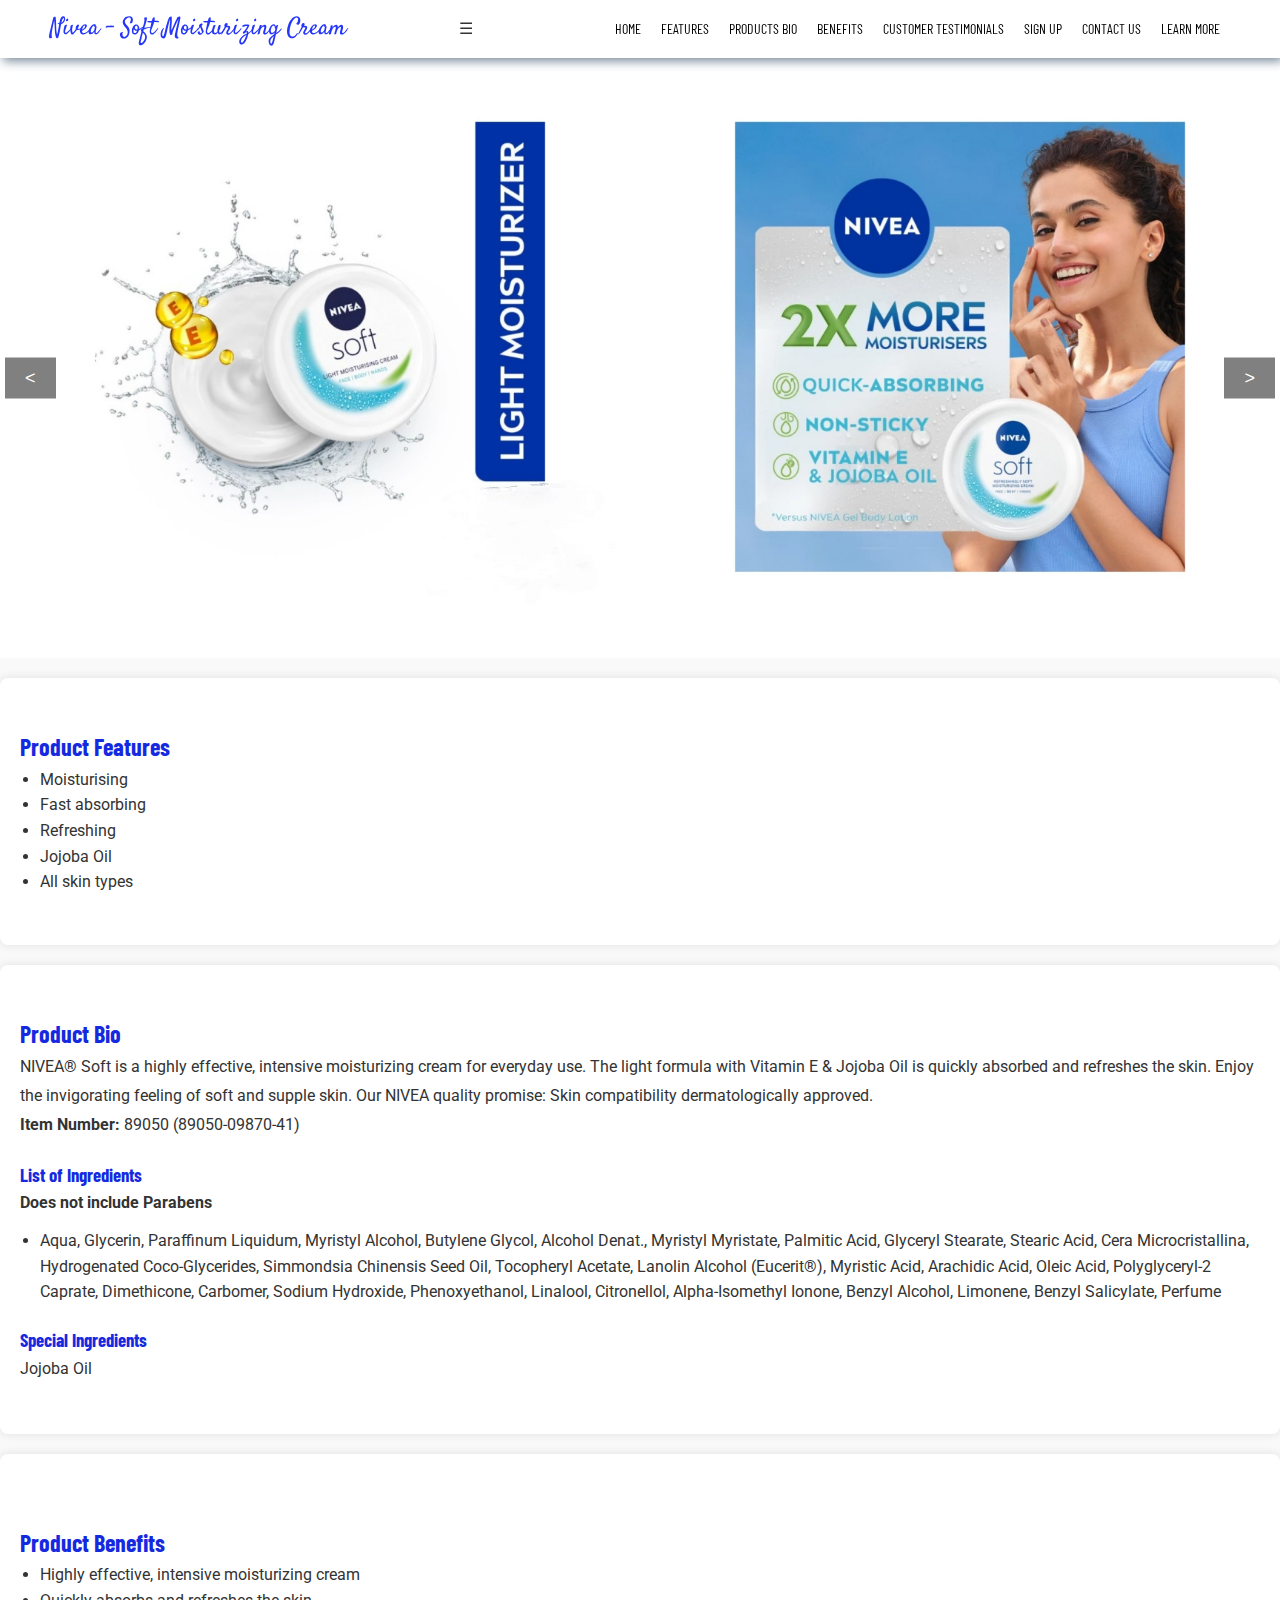
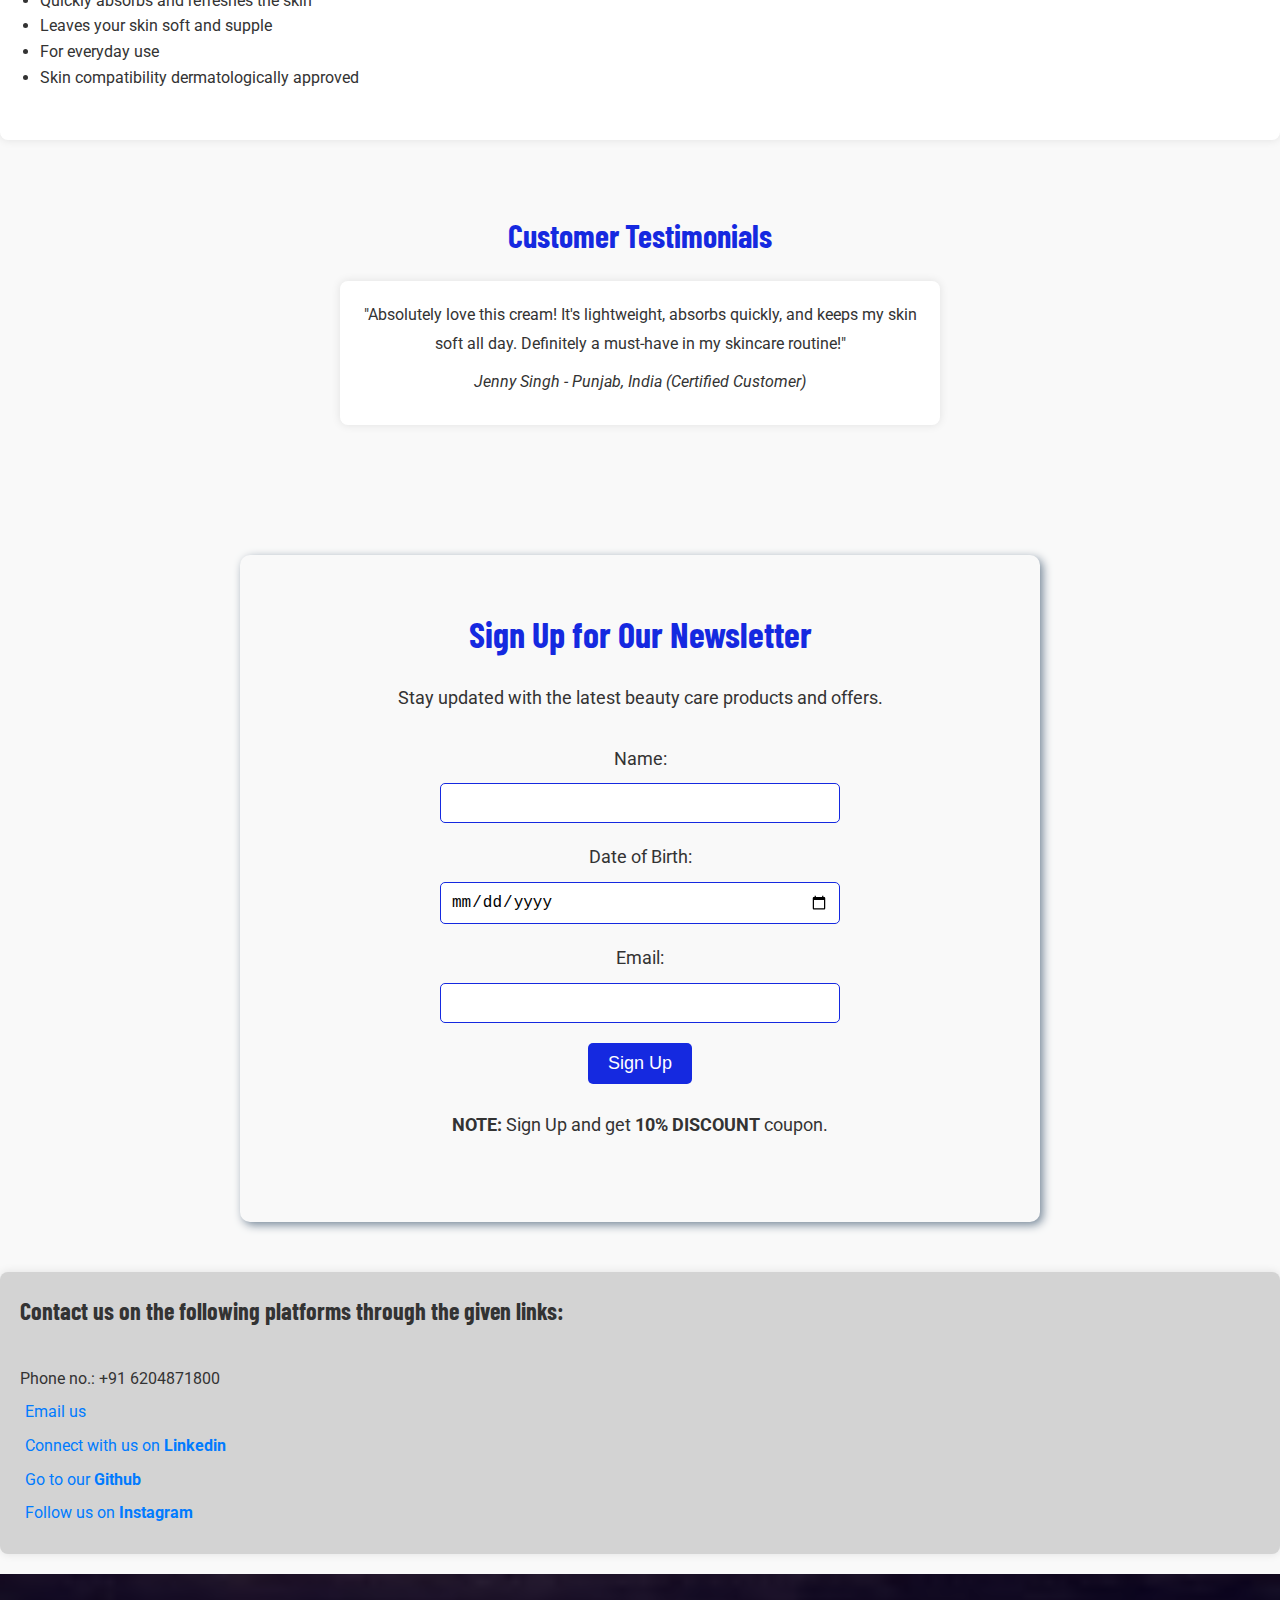
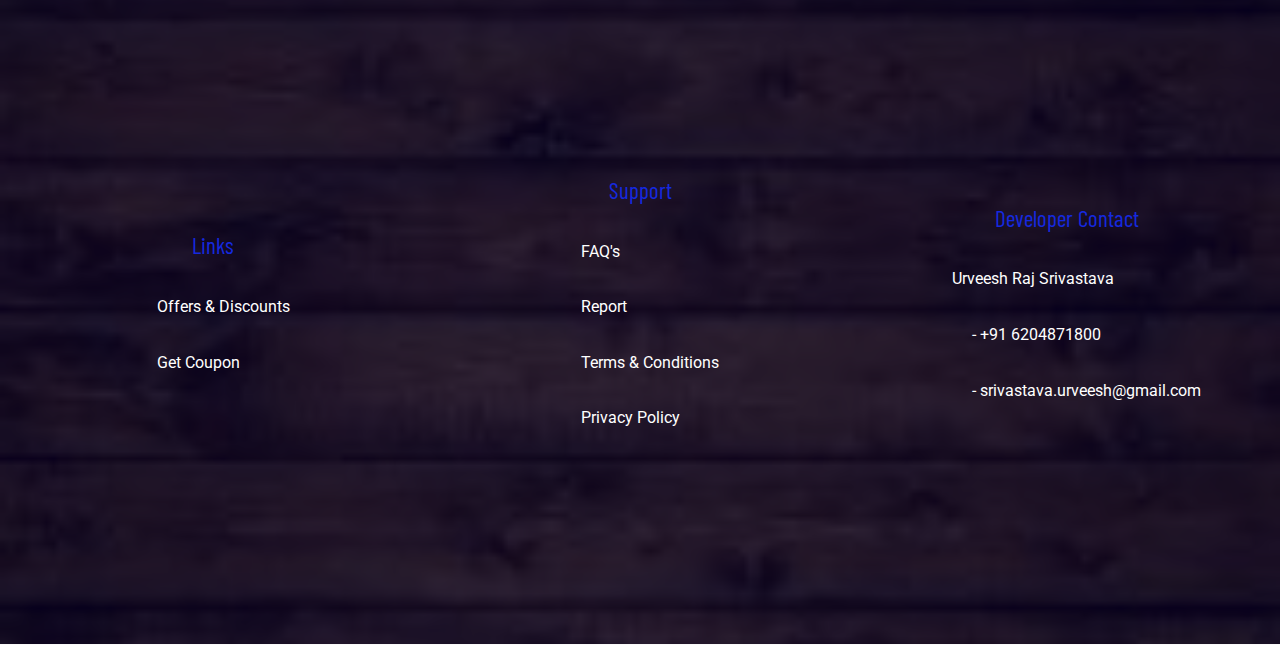
<file: TASK 1/index.html>
<!DOCTYPE html>
<html lang="en">
<head>
    <meta charset="UTF-8">
    <meta name="viewport" content="width=device-width, initial-scale=1.0">
    <title>Beauty Care Product</title>
    <link rel="stylesheet" href="index.css">
</head>
<body>
    <section class="nav-bar">
        <div class="logo">Nivea - Soft Moisturizing Cream</div>
        <div class="hamburger" id="hamburger">
            &#9776;
        </div>
        <ul class="menu" id="menu">
            <li><a href="#home">Home</a></li>
            <li><a href="#features">Features</a></li>
            <li><a href="#products-bio">Products Bio</a></li>
            <li><a href="#benefits">Benefits</a></li>
            <li><a href="#testimonials">Customer Testimonials</a></li>
            <li><a href="#sign-up">Sign Up</a></li>
            <li><a href="#contact-us">Contact Us</a></li>
            <li><a href="#learn-more">Learn More</a></li>
        </ul>
    </section>

    <section id="home" class="hero-slider">
        <div class="slider">
            <div class="slide active" style="background-image: url('image1.jpg');"></div>
            <div class="slide" style="background-image: url('image2.jpg');"></div>
            <div class="slide" style="background-image: url('image3.jpg');"></div>
            <div class="slide" style="background-image: url('image4.jpg');"></div>
            <div class="slide" style="background-image: url('image5.jpg');"></div>
            <div class="slide" style="background-image: url('image6.jpg');"></div>
            <div class="slide" style="background-image: url('image7.jpg');"></div>
            <div class="slide" style="background-image: url('image8.jpg');"></div>
            <div class="slide" style="background-image: url('image9.jpg');"></div>
            <div class="slide" style="background-image: url('image10.jpg');"></div>
        </div>
        <div class="slider-controls">
            <button id="prev">&lt;</button>
            <button id="next">&gt;</button>
        </div>
    </section>

    <section id="features" class="product-features">
        <h2>Product Features</h2>
        <ul>
            <li>Moisturising</li>
            <li>Fast absorbing</li>
            <li>Refreshing</li>
            <li>Jojoba Oil</li>
            <li>All skin types</li>
        </ul>
    </section>

    <section id="products-bio" class="product-bio">
        <h2>Product Bio</h2>
        <p>NIVEA® Soft is a highly effective, intensive moisturizing cream for everyday use. The light formula with Vitamin E & Jojoba Oil is quickly absorbed and refreshes the skin. Enjoy the invigorating feeling of soft and supple skin. Our NIVEA quality promise: Skin compatibility dermatologically approved.</p>
        <p><b>Item Number:</b> 89050 (89050-09870-41)</p>
        <h3>List of Ingredients</h3>
        <p><b>Does not include Parabens</b></p>
        <ul>
            <li>Aqua, Glycerin, Paraffinum Liquidum, Myristyl Alcohol, Butylene Glycol, Alcohol Denat., Myristyl Myristate, Palmitic Acid, Glyceryl Stearate, Stearic Acid, Cera Microcristallina, Hydrogenated Coco-Glycerides, Simmondsia Chinensis Seed Oil, Tocopheryl Acetate, Lanolin Alcohol (Eucerit®), Myristic Acid, Arachidic Acid, Oleic Acid, Polyglyceryl-2 Caprate, Dimethicone, Carbomer, Sodium Hydroxide, Phenoxyethanol, Linalool, Citronellol, Alpha-Isomethyl Ionone, Benzyl Alcohol, Limonene, Benzyl Salicylate, Perfume</li>
        </ul>
        <h3>Special Ingredients</h3>
        <p>Jojoba Oil</p>
    </section>

    <section id="benefits" class="product-benefits">
        <h2>Product Benefits</h2>
        <ul>
            <li>Highly effective, intensive moisturizing cream</li>
            <li>Quickly absorbs and refreshes the skin</li>
            <li>Leaves your skin soft and supple</li>
            <li>For everyday use</li>
            <li>Skin compatibility dermatologically approved</li>
        </ul>
    </section>

    <section id="testimonials" class="testimonials-section">
        <h2>Customer Testimonials</h2>
        <div class="testimonial">
            <div class="testimonial-text">
                <p>"Absolutely love this cream! It's lightweight, absorbs quickly, and keeps my skin soft all day. Definitely a must-have in my skincare routine!"</p>
                <span class="customer-name">Jenny Singh - Punjab, India (Certified Customer)</span>
            </div>
        </div>
        <div class="testimonial">
            <div class="testimonial-text">
                <p>"I've been using Nivea Soft for years and it's always reliable. Perfect for sensitive skin like mine, no irritation and always leaves my face feeling hydrated."</p>
                <span class="customer-name">Aryan Mehta - Delhi, India (Certified Customer)</span>
            </div>
        </div>
        <div class="testimonial">
            <div class="testimonial-text">
                <p>"This cream is fantastic! It has a pleasant scent, doesn't feel greasy at all, and works wonders on dry patches. Highly recommend!"</p>
                <span class="customer-name">Rohit Yadav, Haryana India (Certified Customer)</span>
            </div>
        </div>
        <div class="testimonial">
            <div class="testimonial-text">
                <p>"I'm amazed at how quickly this cream absorbs into my skin! It's great under makeup and has improved the texture of my skin noticeably."</p>
                <span class="customer-name">Anne Mary - Kerala, India (Certified Customer)</span>
            </div>
        </div>
        <div class="testimonial">
            <div class="testimonial-text">
                <p>"This cream didn't work well under my makeup. It caused my foundation to pill and didn't provide a smooth base. Had to switch to another moisturizer."</p>
                <span class="customer-name">Khushi Kumari - Andhra Pradesh, India (Certified Customer)</span>
            </div>
        </div>
    </section>

    <section id="sign-up" class="newsletter-sign-up">
        <h2>Sign Up for Our Newsletter</h2>
        <p>Stay updated with the latest beauty care products and offers.</p>
        <form id="sign-up-form">
            <label for="name">Name:</label>
            <input type="text" id="name" name="name" required>
            <label for="dob">Date of Birth:</label>
            <input type="date" id="dob" name="dob" required>
            <label for="email">Email:</label>
            <input type="email" id="email" name="email" required>
            <button type="submit">Sign Up</button>
            <br>
            <p><b>NOTE:</b> Sign Up and get <b>10% DISCOUNT</b> coupon.</p>
        </form>
    </section>

    <section id="contact-us">
        <h2>Contact us on the following platforms through the given links:</h2>
        <br>
        <div>
            <p id="aboutMe">
                <ul id="Contact">
                    <li>Phone no.: +91 6204871800</li>
                    <li><a href="mailto:srivastava.urveesh@gmail.com"><i class="bi bi-envelope-open"></i> Email us</a></li>
                    <li><a href="https://www.linkedin.com/in/urveesh-raj-srivastava-b7501626a"><i class="bi bi-linkedin"></i> Connect with us on <b>Linkedin</b></a></li>
                    <li><a href="https://github.com/Urveeshraj"><i class="bi bi-github"></i> Go to our <b>Github</b></a></li>
                    <li><a href="https://www.instagram.com/urveesh.raj?igsh=MWZtdXd0YnhuZm4="><i class="bi bi-instagram"></i> Follow us on <b>Instagram</b></a></li>
                </ul>
            </p>
        </div>
    </section>

    <section id="learn-more" class="footer">
        <div class="links">
            <h3>Links</h3>
            <ul>
                <li>Offers & Discounts</li>
                <li>Get Coupon</li>
            </ul>
        </div>
        <div class="links">
            <h3>Support</h3>
            <ul>
                <li>FAQ's</li>
                <li>Report</li>
                <li>Terms & Conditions</li>
                <li>Privacy Policy</li>
            </ul>
        </div>
        <div class="links">
            <h3>Developer Contact</h3>
            <ul>
                <li>Urveesh Raj Srivastava</li>
                <ul>
                    <li>- +91 6204871800</li>
                    <li>- srivastava.urveesh@gmail.com</li>
                </ul>
            </ul>
        </div>
    </section>

    <script src="index.js"></script>
</body>
</html>
</file>
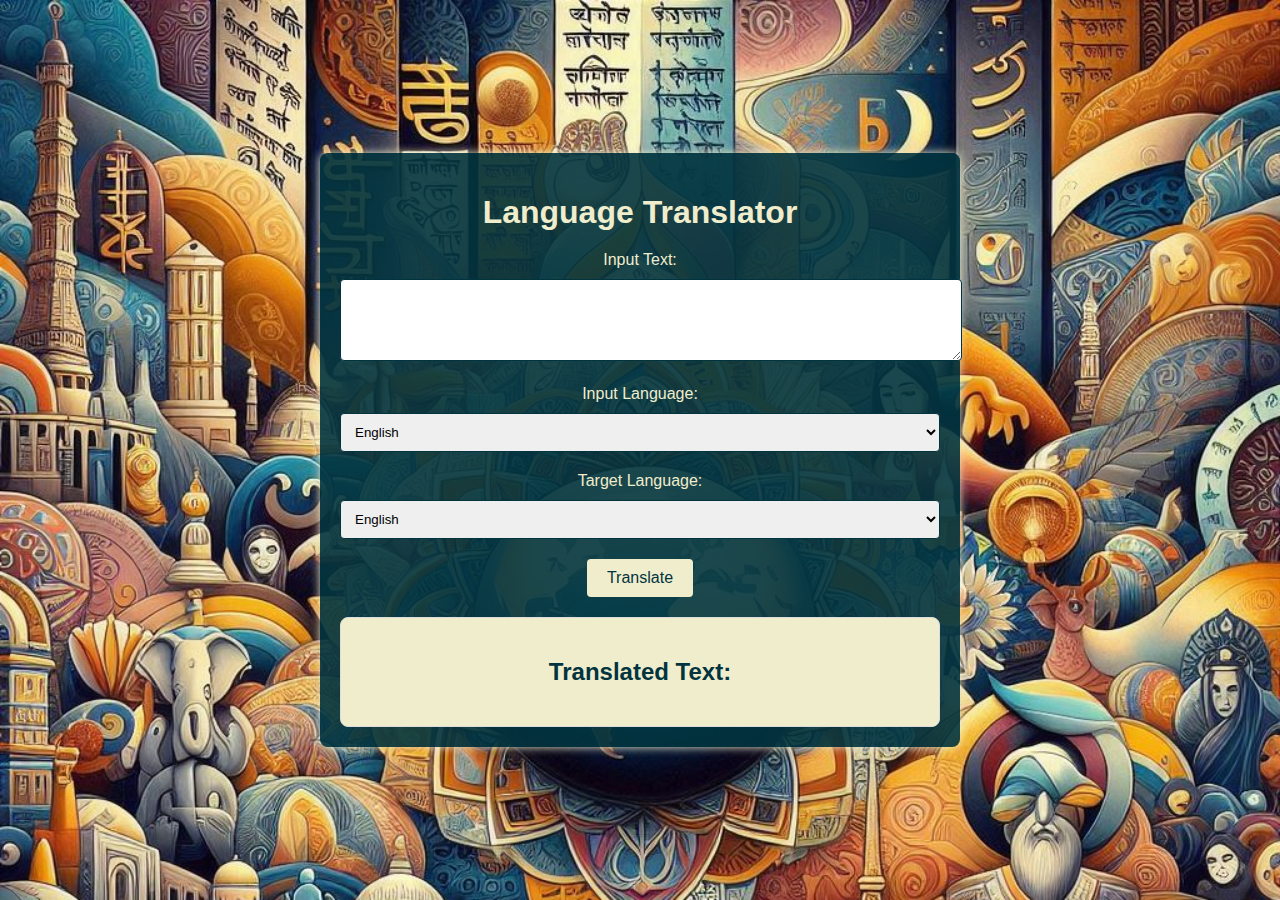
<file: TASK 2/index.html>
<!DOCTYPE html>
<html lang="en">
<head>
    <meta charset="UTF-8">
    <meta name="viewport" content="width=device-width, initial-scale=1.0">
    <title>Language Translator</title>
    <link rel="stylesheet" href="styles.css">
</head>
<body>
    <div class="container">
        <h1>Language Translator</h1>
        <form id="translator-form">
            <label for="input-text">Input Text:</label>
            <textarea id="input-text" rows="4" cols="50"></textarea>
            <label for="original-language-select">Input Language:</label>
            <select id="original-language-select">
                <option value="en">English</option>
                <option value="es">Spanish</option>
                <option value="fr">French</option>
                <option value="de">German</option>
            </select>
            <label for="target-language-select">Target Language:</label>
            <select id="target-language-select">
                <option value="en">English</option>
                <option value="es">Spanish</option>
                <option value="fr">French</option>
                <option value="de">German</option>
            </select>
            <button type="button" id="translate-button">Translate</button>
        </form>
        <div id="translated-text-container">
            <h2>Translated Text:</h2>
            <p id="translated-text"></p>
        </div>
    </div>
    <script src="script.js"></script>
</body>
</html>
</file>
<file: TASK 1/index.css>
@import url("https://fonts.googleapis.com/css2?family=Barlow+Condensed:wght@500&display=swap");
@import url("https://fonts.googleapis.com/css2?family=Satisfy&display=swap");
@import url("https://fonts.googleapis.com/css2?family=Roboto:wght@300&display=swap");

* {
  box-sizing: border-box;
  margin: 0;
  padding: 0;
}

html {
  scroll-behavior: smooth;
}

body {
  font-family: 'Roboto', sans-serif;
  line-height: 1.6;
  background-color: #f9f9f9;
}

::-webkit-scrollbar {
  width: 20px;
}

::-webkit-scrollbar-track {
  box-shadow: inset 0 0 5px grey;
  border-radius: 10px;
}

::-webkit-scrollbar-thumb {
  background-color: #1529e0;
  border-radius: 10px;
}

::-webkit-scrollbar-thumb:hover {
  background-color: #1529e0;
}

.nav-bar {
  display: flex;
  justify-content: space-between;
  align-items: center;
  padding: 10px 50px;
  background-color: #fff;
  box-shadow: 3px 3px 10px lightslategray;
  position: sticky;
  top: 0;
  z-index: 1000;
}

.logo {
  font-size: 24px;
  font-family: 'Satisfy', cursive;
  color: #2536fb;
}

.menu {
  display: flex;
  list-style-type: none;
}

.menu li {
  margin: 0 10px;
}

.menu li a {
  text-decoration: none;
  color: #000;
  text-transform: uppercase;
  font-family: 'Barlow Condensed', sans-serif;
  font-size: 14px;
  transition: color 0.3s;
}

.menu li a:hover {
  color: #1529e0;
}

.hero-slider {
  position: relative;
  width: 100%;
  height: 56.25vw; 
  max-height: 600px; 
  overflow: hidden;
}

.slider {
  display: flex;
  width: 500%;
  height: 100%;
  transition: transform 0.5s ease-in-out;
}

.slide {
  width: 100%;
  height: 100%;
  background-size: cover;
  background-position: center;
}

.slider-controls {
  position: absolute;
  top: 50%;
  width: 100%;
  display: flex;
  justify-content: space-between;
  transform: translateY(-50%);
}

.slider-controls button {
  background-color: rgba(255, 255, 255, 0.7);
  border: none;
  padding: 10px;
  cursor: pointer;
  font-size: 18px;
  transition: background-color 0.3s;
}

.slider-controls button:hover {
  background-color: rgba(0, 62, 177, 0.9);
}

.newsletter-sign-up {
  padding: 50px;
  background-color: #f9f9f9;
  text-align: center;
  box-shadow: 3px 3px 10px lightslategray;
  margin: 50px auto;
  width: 80%;
  border-radius: 10px;
  max-width: 800px;
}

.newsletter-sign-up h2 {
  font-family: 'Barlow Condensed', sans-serif;
  font-size: 36px;
  margin-bottom: 20px;
}

.newsletter-sign-up p {
  font-family: 'Roboto', sans-serif;
  font-size: 18px;
  margin-bottom: 30px;
}

.newsletter-sign-up form {
  display: flex;
  flex-flow: column;
  align-items: center;
}

.newsletter-sign-up label {
  font-family: 'Roboto', sans-serif;
  font-size: 18px;
  margin-bottom: 10px;
}

.newsletter-sign-up input {
  padding: 10px;
  margin-bottom: 20px;
  font-size: 16px;
  border: 1px solid #1529e0;
  border-radius: 5px;
  width: 80%;
  max-width: 400px;
}

.newsletter-sign-up button {
  padding: 10px 20px;
  font-size: 18px;
  background-color: #1529e0;
  color: #fff;
  border: none;
  border-radius: 5px;
  cursor: pointer;
  transition: background-color 0.3s;
}

.newsletter-sign-up button:hover {
  background-color: #00c8ff;
}

.footer {
  background-image: url("wood.jpg");
  background-size: cover;
  background-repeat: no-repeat;
  background-position: center;
  width: 100%;
  height: 670px;
  position: relative;
  display: flex;
  flex-flow: row wrap;
  justify-content: center;
  align-items: center;
}

.footer::before {
  position: absolute;
  content: "";
  display: block;
  background-color: rgba(0, 0, 36, 0.8);
  top: 0;
  left: 0;
  bottom: 0;
  right: 0;
}

.footer .links {
  position: relative;
  color: #fff;
  flex: 1;
  display: flex;
  flex-flow: column;
  justify-content: center;
  align-items: center;
}

.links ul {
  list-style-type: none;
}

.links h3 {
  font-family: Barlow Condensed;
  font-weight: normal;
  font-size: 23px;
  margin-bottom: 15px;
}

.links li {
  font-family: Roboto;
  cursor: pointer;
  padding: 15px 0;
}

.links li:hover {
  color: #00c8ff;
}

.testimonials-section {
  padding: 50px 0;
  text-align: center;
  background-color: #f9f9f9;
}

.testimonials-section h2 {
  font-size: 2rem;
  margin-bottom: 20px;
}

.testimonial {
  display: none;
  max-width: 600px;
  margin: 0 auto 30px;
  padding: 20px;
  background-color: #fff;
  border-radius: 8px;
  box-shadow: 0 0 10px rgba(0, 0, 0, 0.1);
}

.testimonial.active {
  display: block;
}

.testimonial-text {
  font-size: 1.1rem;
  line-height: 1.6;
  margin-bottom: 10px;
}

.customer-name {
  display: block;
  font-style: italic;
  font-size: 1rem;
  margin-top: 10px;
}

.slider-controls {
  margin-top: 20px;
}

.slider-controls button {
  background-color: grey;
  color: #fff;
  border: none;
  padding: 10px 20px;
  margin: 0 5px;
  cursor: pointer;
}

.slider-controls button:hover {
  background-color: #1529e0;
}

#contact-us {
  background-color: lightgray;
  padding: 20px;
  margin: 20px 0;
  border-radius: 8px;
  box-shadow: 0 0 10px rgba(0, 0, 0, 0.1);
}

#contact-us h2 {
  font-size: 24px;
  color: #333;
  margin-bottom: 10px;
}

#contact-us ul {
  list-style-type: none;
  padding: 0;
}

#contact-us li {
  margin-bottom: 8px;
}

#contact-us a {
  text-decoration: none;
  color: #007bff;
  transition: color 0.3s ease;
}

#contact-us a:hover {
  color: #0056b3;
}

#contact-us .bi {
  margin-right: 5px;
}

body {
  font-family: 'Roboto', sans-serif;
  line-height: 1.6;
  background-color: #f9f9f9;
  color: #333;
}

h2, h3 {
  font-family: 'Barlow Condensed', sans-serif;
  color: #1529e0;
}

p {
  font-size: 16px;
  line-height: 1.8;
}

ul {
  list-style-type: disc;
  padding-left: 20px;
}

.product-features, .product-bio, .product-benefits {
  padding: 50px 20px;
  background-color: #fff;
  margin: 20px 0;
  border-radius: 8px;
  box-shadow: 0 0 10px rgba(0, 0, 0, 0.1);
}

.product-bio ul {
  margin-top: 10px;
}

.product-bio h3, .product-benefits h2 {
  margin-top: 20px;
}

@media (max-width: 768px) {
  .product-features, .product-bio, .product-benefits {
    padding: 40px 10px;
  }

  .menu {
    display: none;
    flex-direction: column;
    width: 100%;
    position: absolute;
    top: 60px;
    left: 0;
    background-color: #fff;
    box-shadow: 0px 8px 16px rgba(0, 0, 0, 0.2);
  }

  .menu.active {
    display: flex;
  }

  .menu li {
    margin: 10px 0;
    text-align: center;
  }

  .hamburger {
    display: block;
  }
}
</file>
<file: TASK 2/styles.css>
body {
    font-family: Arial, sans-serif;
    background-image: url('IMAGE40.jpeg');
    background-size: cover;
    margin: 0;
    padding: 0;
    display: flex;
    justify-content: center;
    align-items: center;
    height: 100vh;
}

.container {
    background: rgba(2, 52, 63, 0.9);
    padding: 20px;
    border-radius: 8px;
    box-shadow: 0 0 10px #F0EDCC;
    width: 90%;
    max-width: 600px;
    text-align: center;
}

h1 {
    margin-bottom: 20px;
    color: #F0EDCC;
}

h2 {
    margin-bottom: 20px;
    color: #02343F;
}

form {
    margin-bottom: 20px;
}

textarea, select {
    width: 100%;
    padding: 10px;
    margin: 10px 0;
    border-radius: 4px;
    border: 1px solid #02343F;
}

label {
    color: #F0EDCC;
    display: block;
    margin-top: 10px;
}

button {
    padding: 10px 20px;
    border: none;
    border-radius: 4px;
    background-color: #F0EDCC;
    color: #02343F;
    font-size: 16px;
    cursor: pointer;
    margin-top: 10px;
}

button:hover {
    background-color: #C2A980;
    color: #02343F;
}

#translated-text-container {
    background: #F0EDCC;
    padding: 20px;
    border-radius: 8px;
    border: 1px solid #ddd;
}

#translated-text {
    font-size: 18px;
    color: #02343F;
}

@media (max-width: 600px) {
    .container {
        width: 95%;
        padding: 15px;
    }

    h1 {
        font-size: 24px;
    }

    h2 {
        font-size: 20px;
    }

    button {
        font-size: 14px;
    }
}
</file>
